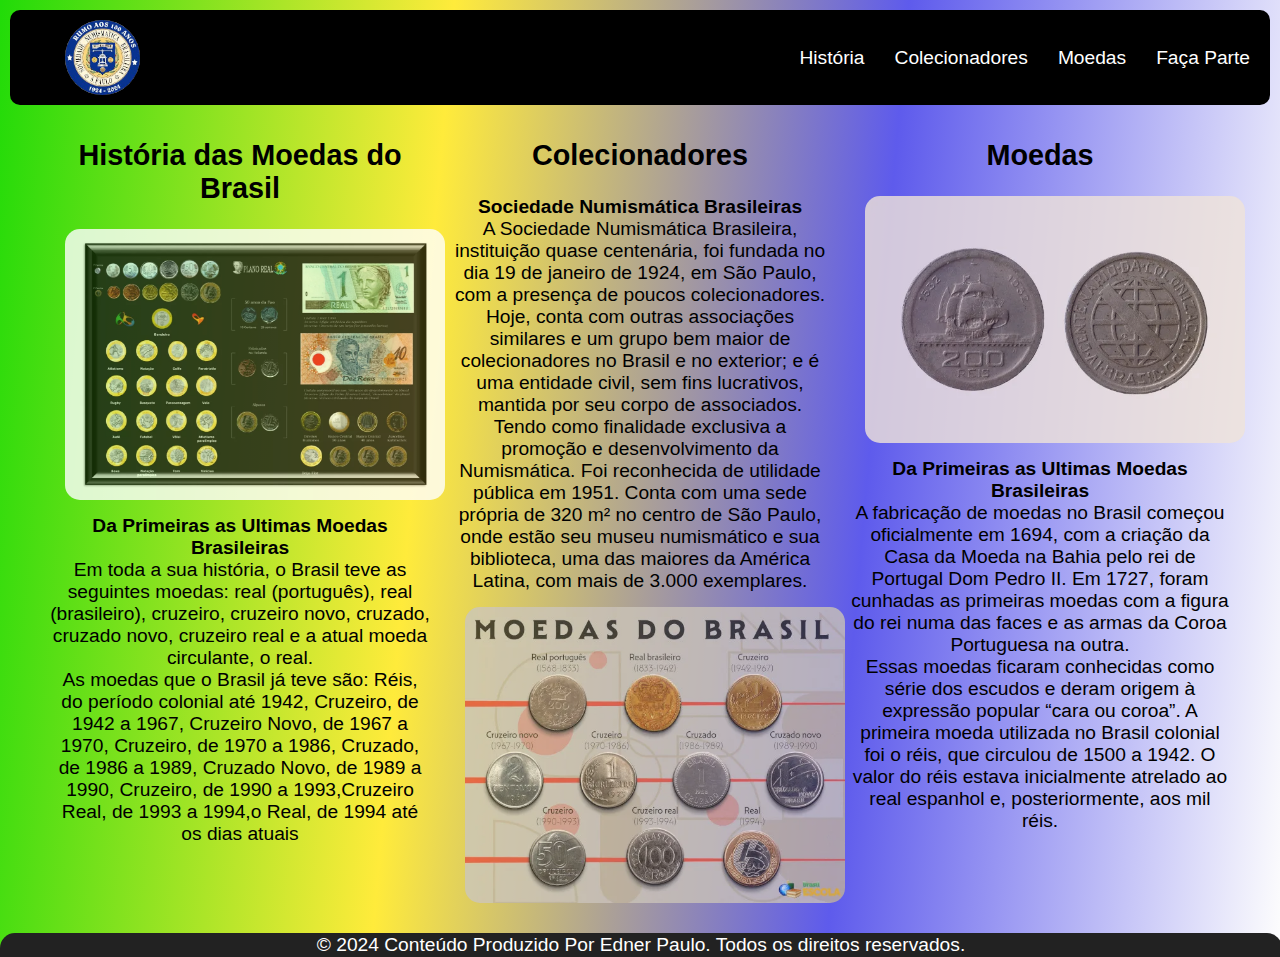
<file: index.html>
<!DOCTYPE html>
<html lang="pt-br">
<head>
    <meta charset="UTF-8">
    <meta name="viewport" content="width=device-width, initial-scale=1.0">
    <title>Home</title>
    <link rel="stylesheet" type="text/css" href="css/style.css">
</head>
<body>
    <header class="header">
        <a href="https://snb.org.br/"><img src="img/Logo.jpg" alt="Logo" class="logo"></a>
        <nav >
            <ul class="menu">
                <li><a href="historia.html">História</a></li>
                <li><a href="colecionadores.html">Colecionadores</a></li>
                <li><a href="moedas.html">Moedas</a></li>
                <li><a href="participe.html">Faça Parte</a></li>
            </ul>
        </nav>
    </header>
    <section class="secao" >
        <div>
            <h2 style="text-align: center;">História das Moedas do Brasil</h2>
            <img src="img/caixadedinheiro.jpg" alt="primeiras Moedas">
            <p> <strong>Da Primeiras as Ultimas Moedas Brasileiras</strong><br/>
                Em toda a sua história, o Brasil teve as seguintes moedas: real (português), real (brasileiro), cruzeiro, cruzeiro novo, cruzado, cruzado novo, cruzeiro real e a atual moeda circulante, o real. <br/>
                As moedas que o Brasil já teve são:  Réis, do período colonial até 1942,         Cruzeiro, de 1942 a 1967, Cruzeiro Novo, de 1967 a 1970, Cruzeiro, de 1970 a 1986,
                Cruzado, de 1986 a 1989, Cruzado Novo, de 1989 a 1990, Cruzeiro, de 1990 a 1993,Cruzeiro Real, de 1993 a 1994,o Real, de 1994 até os dias atuais
            </p> 
        </div>      
        <div>
            <h2 style="text-align: center;">Colecionadores</h2>
            <p> <strong>Sociedade Numismática Brasileiras</strong><br/>
                A Sociedade Numismática Brasileira, instituição quase centenária, foi fundada no dia 19 de janeiro de 1924, em São Paulo, com a presença de poucos colecionadores. Hoje, conta com outras associações similares e um grupo bem maior de colecionadores no Brasil e no exterior; e é uma entidade civil, sem fins lucrativos, mantida por seu corpo de associados. <br/> Tendo como finalidade exclusiva a promoção e desenvolvimento da Numismática. Foi reconhecida de utilidade pública em 1951. Conta com uma sede própria de 320 m² no centro de São Paulo, onde estão seu museu numismático e sua biblioteca, uma das maiores da América Latina, com mais de 3.000 exemplares. 
            </p> 
            <img src="img/moedas.jpg" alt="primeiras Moedas">
        </div>      
        <div>
            <h2 style="text-align: center;">Moedas</h2>
            <img src="img/moedas-real-antiga.jpg" alt="primeiras Moedas">
            <p> <strong>Da Primeiras as Ultimas Moedas Brasileiras</strong><br/>
                A fabricação de moedas no Brasil começou oficialmente em 1694, com a criação da Casa da Moeda na Bahia pelo rei de Portugal Dom Pedro II. Em 1727, foram cunhadas as primeiras moedas com a figura do rei numa das faces e as armas da Coroa Portuguesa na outra. <br/> Essas moedas ficaram conhecidas como série dos escudos e deram origem à expressão popular “cara ou coroa”. A primeira moeda utilizada no Brasil colonial foi o réis, que circulou de 1500 a 1942. O valor do réis estava inicialmente atrelado ao real espanhol e, posteriormente, aos mil réis. 
            </p> 
        </div>      
    </section>
<footer> 
    <p>&copy; 2024 Conteúdo Produzido Por Edner Paulo. Todos os direitos reservados.</p>
</footer>
    
</body>
</html>
</file>
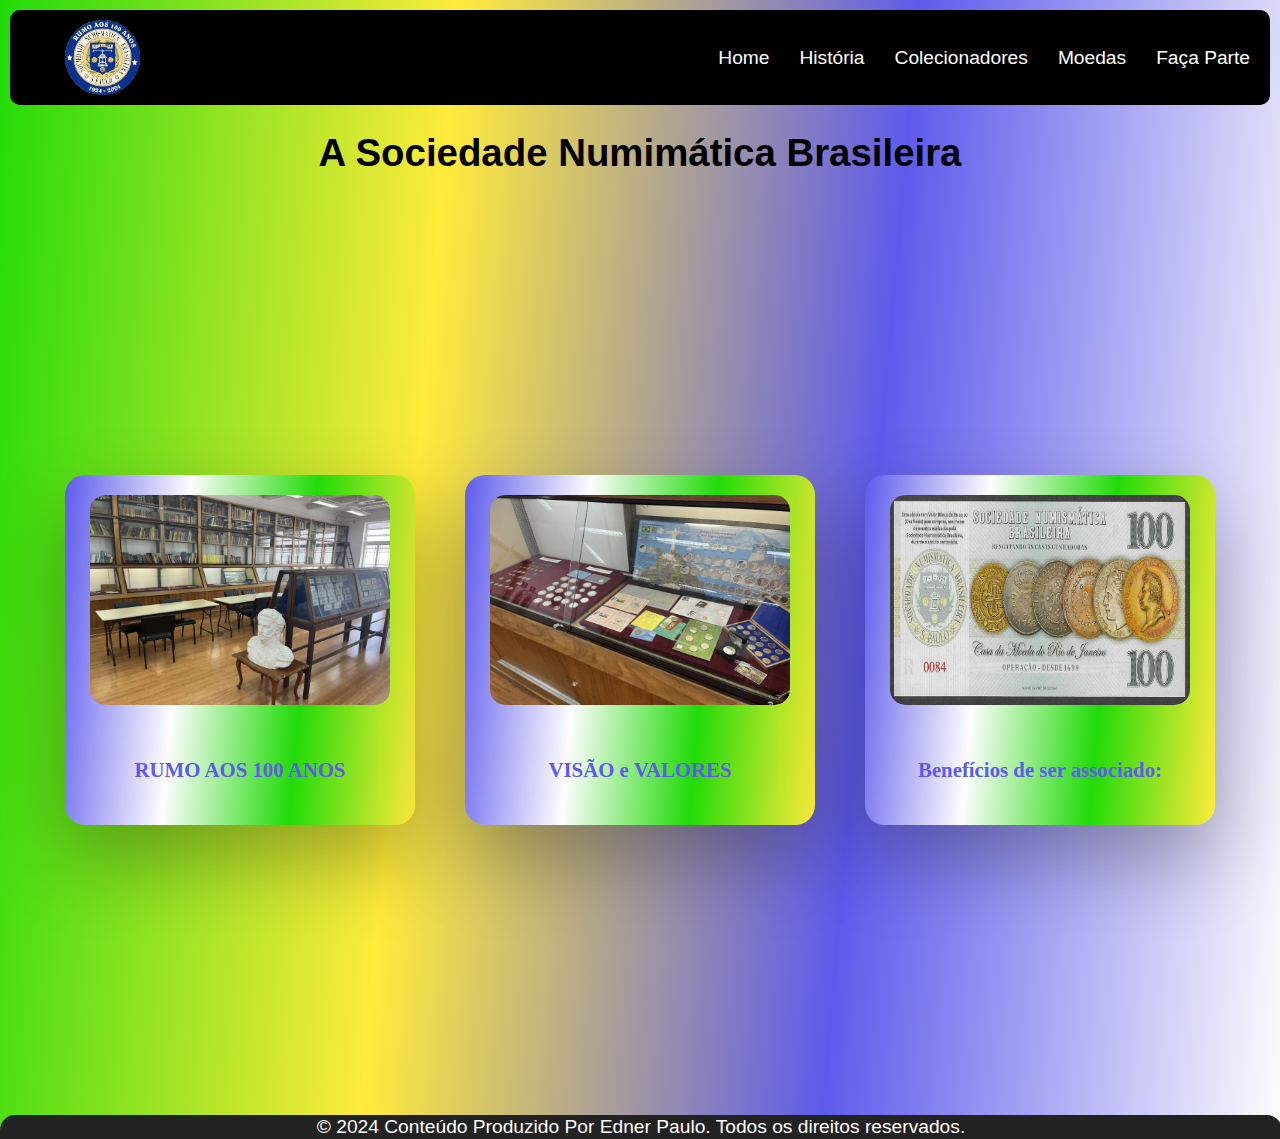
<file: colecionadores.html>
<!DOCTYPE html>
<html lang="pt-br">
<head>
    <meta charset="UTF-8">
    <meta name="viewport" content="width=device-width, initial-scale=1.0">
    <title>Colecionadores</title>
    <link rel="stylesheet" type="text/css" href="css/style.css">
    </head>
<body>
    <header class="header">
        <a href="https://snb.org.br/"><img src="img/Logo.jpg" alt="Logo" class="logo"></a>
        <nav >
            <ul class="menu">
                <li><a href="index.html">Home</a></li>
                <li><a href="historia.html">História</a></li>
                <li><a href="colecionadores.html">Colecionadores</a></li>
                <li><a href="moedas.html">Moedas</a></li>
                <li><a href="participe.html">Faça Parte</a></li>
            </ul>
        </nav>
    </header>
    <h1 style="text-align: center;">A Sociedade Numimática Brasileira</h1>     
    <aside class="body">
        <section class="Historia">   
            <div class="card" style="--cor: #5e5bec; background: linear-gradient(95deg, #5e5bec, #fdfdfd, #21db08, #ffeb3b);">
                            <div class="caixaimg"><img src="img/museu01.jpg" alt="primeiras Moedas">
                            </div>
                        <div class="conteudo">
                            <h3>RUMO AOS 100 ANOS</h3>
                            <p>Fundada em 19 de janeiro de 1924, a SNB vai comemorar seu centenário em 2024 com ampla programação. Com a MISSÃO de atender aos anseios dos associados na promoção da numismática no Brasil, com ética, responsabilidade e dentro dos preceitos estatutários
                            </p>                                    
                         </div>
                      
            </div>
            <div class="card" style="--cor: #5e5bec; background: linear-gradient(95deg, #5e5bec, #fdfdfd, #21db08, #ffeb3b);">
                            <div class="caixaimg"><img src="img/museu02.jpg" alt="primeiras Moedas">
                            </div>
                        <div class="conteudo">
                            <h3>VISÃO e VALORES </h3>
                            <p> Ser o principal referencial da cultura numismática no Brasil e satisfação dos associados, com ética nos atos e relacionamentos, com competência profissional e integração entre associações e respeito a todas as partes interessadas
                            </p>                                    
                         </div>
                      
            </div>
            <div class="card" style="--cor: #5e5bec;background: linear-gradient(95deg, #5e5bec, #fdfdfd, #21db08, #ffeb3b);">
                            <div class="caixaimg"><img src="img/sociedade.jpg" alt="primeiras Moedas">
                            </div>
                        <div class="conteudo">
                            <h3>Benefícios de ser associado:</h3>
                            <p> Duas versões impressas por ano do Boletim da SNB;
                                Versões digitais da Revista Numismática Brasileira;
                                Acesso irrestrito ao nosso site;
                                Carteirinha personalizada;
                                Acesso às exposições permanentes;
                                Acesso a todas as principais obras da numismática brasileira presentes em nossa biblioteca.
                               
                            </p>                                    
                         </div>
                      
            </div>
        </section>
    </aside>
    <footer> 
        <p>&copy; 2024 Conteúdo Produzido Por Edner Paulo. Todos os direitos reservados.</p>
    </footer>    
</body>
</html>
</file>
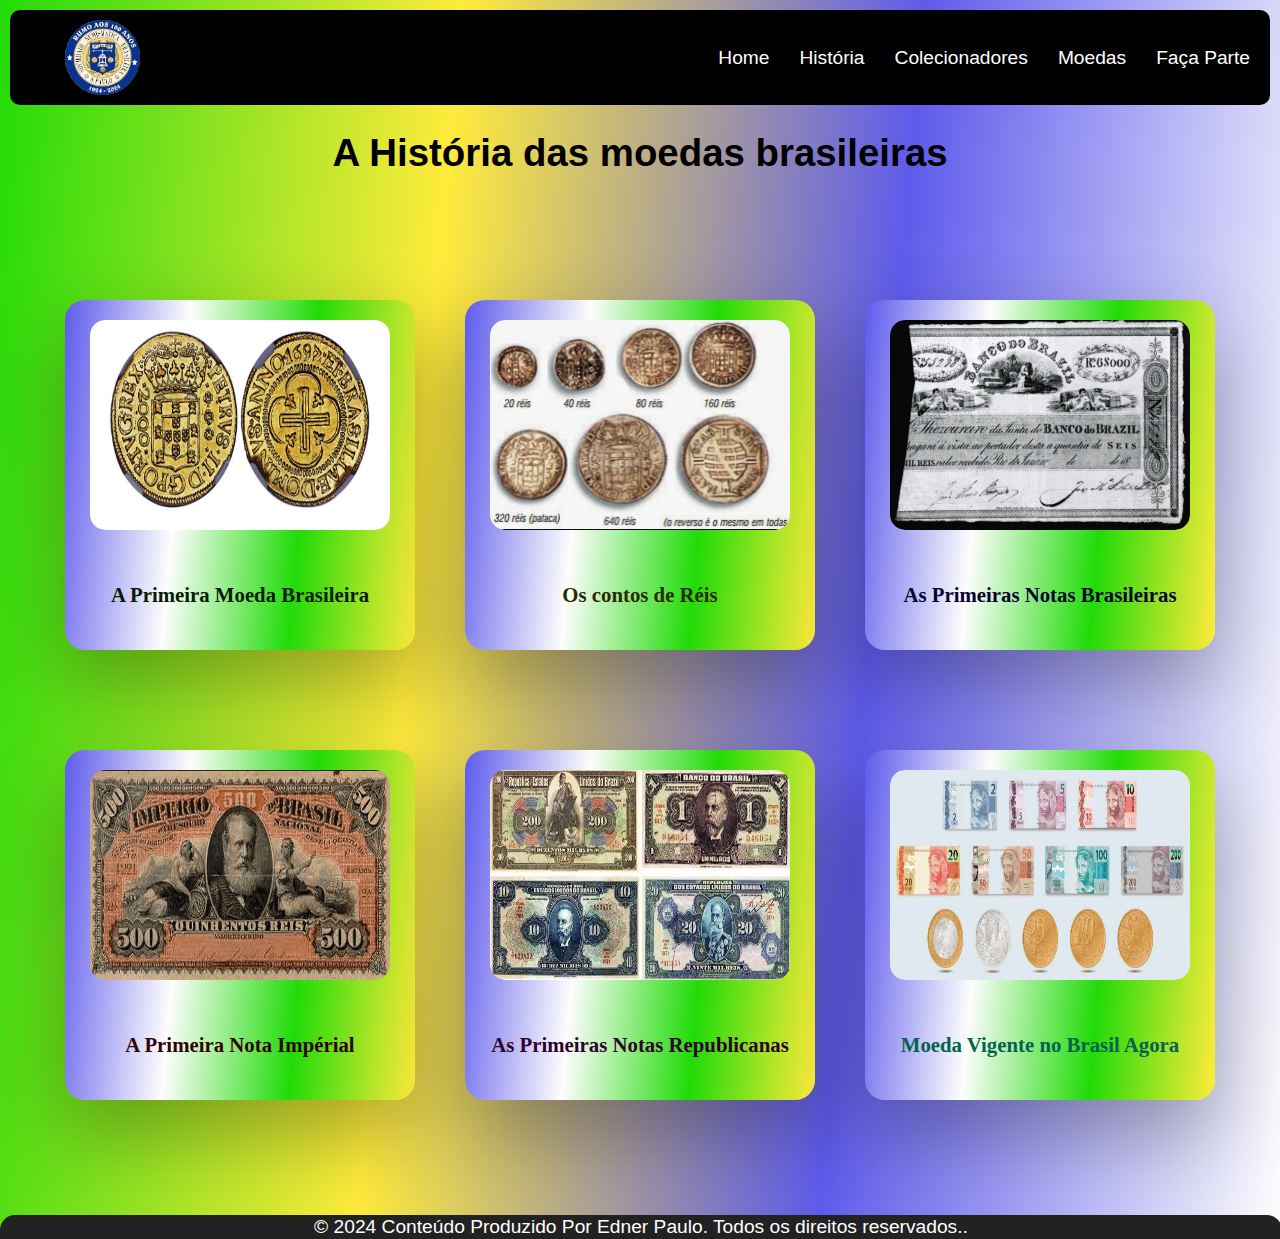
<file: historia.html>
<html lang="pt-br">
<head>
    <meta charset="UTF-8">
    <meta name="viewport" content="width=device-width, initial-scale=1.0">
    <title>Breve História</title>
    <link rel="stylesheet" type="text/css" href="css/style.css">
</head>
<body>
    <header class="header">
        <a href="https://snb.org.br/"><img src="img/Logo.jpg" alt="Logo" class="logo"></a>
        <nav >
            <ul class="menu">
                <li><a href="index.html">Home</a></li>
                <li><a href="historia.html">História</a></li>
                <li><a href="colecionadores.html">Colecionadores</a></li>
                <li><a href="moedas.html">Moedas</a></li>
                <li><a href="participe.html">Faça Parte</a></li>
            </ul>
        </nav>
    </header>
    <h1 style="text-align: center;">A História das moedas brasileiras</h1>     
    <aside class="body">
        <section class="Historia" >
            <div class="card" style="--cor: #051d02; background: linear-gradient(95deg, #5e5bec, #fdfdfd, #21db08, #ffeb3b);">
                    <div class="caixaImg"><img src="img/2000réis.jpg" alt="primeiras Moedas">
                    </div>
                        <div class="conteudo">
                            <h3>A Primeira Moeda Brasileira</h3>
                                <p>  
                                    Somente com a lei de 8 de março de 1694, o rei D. Pedro II     autorizaria a implantação da Casa da Moeda da Bahia, que iniciaria a sua produção. 
                                    Em 1695, foram cunhadas as primeiras moedas oficiais do Brasil, de 1.000, 2.000 e 4.000 réis, em ouro, e de 20, 40, 80, 160, 320 e 640 réis, em prata, que ficaram conhecidas como a “série das patacas”..
                                 </p>                                    
                        </div>
                </div>      
            </div>      
            <div class="card" style="--cor: #2b2a03;background: linear-gradient(95deg, #5e5bec, #fdfdfd, #21db08, #ffeb3b);">
                    <div class="caixaImg"><img src="img/réis.jpg" alt="primeiras Moedas reis">
                    </div>
                        <div class="conteudo">
                            <h3>Os contos de Réis</h3>
                            <p> 
                                A série abaixo ficaram conhecidas como “Série das Patacas” e foram as moedas que ficaram maior tempo em circulação no Brasil, que durou quase de 250 anos . As unidades das moedas foram: <br/>
                                1 Real (Réis) – R$ 0,123
                                1 Mirréis (Mil Réis) – R$ 123,00
                                1 Conto de Réis (Mil mirréis) – R$ 123.000,00
                                900 Contos de Réis – R$ 110.700.000,00.
                            </p>                                    
                        </div>
                </div>      
            </div>      
            <div class="card" style="--cor: #040330;background: linear-gradient(95deg, #5e5bec, #fdfdfd, #21db08, #ffeb3b);">
                            <div class="caixaimg"><img src="img/6000reis.jpg" alt="primeiras Moedas">
                            </div>
                        <div class="conteudo">
                            <h3>As Primeiras Notas Brasileiras</h3>
                            <p> 
                                No Brasil, os primeiros recibos foram emitidos pelo Banco do Brasil em 1810 e tinham seu valor preenchido à mão, como é feito com os cheques. Aos poucos, como já acontecia com as moedas, os governos passaram a controlar a emissão de cédulas de dinheiro para evitar as falsificações e garantir o poder de pagamento.
                            </p>                                    
                         </div>
                      
            </div>      
                <div class="card" style="--cor: #300404;background: linear-gradient(95deg, #5e5bec, #fdfdfd, #21db08, #ffeb3b);">
                        <div class="caixaimg"><img src="img/nota.jpg" alt="primeira nota">
                        </div>
                        <div class="conteudo">
                            <h3>A Primeira Nota Impérial</h3>
                            <p> 
                                Do Real Império até o Real, atual moeda, foram representados nas notas grandes nomes da política e literatura. 
                                Conhecido como réis, as primeiras cédulas imperiais eram semelhantes ao sistema monetário de Portugal.
                                A moeda esteve em circulação entre os anos 1833 e 1888, fazendo parte de todo o período do Brasil Império.


                            </p>                   
                        </div>             
                </div>      
            <div class="card" style="--cor: #30032c;background: linear-gradient(95deg, #5e5bec, #fdfdfd, #21db08, #ffeb3b);">
                    <div class="caixaimg"><img src="img/nota2.jpg" alt="primeiras Moedas">
                    </div>
                        <div class="conteudo">
                            <h3>As Primeiras Notas Republicanas</h3>
                            <p> 
                                A Proclamação da República em 1888, trouxe consigo um novo modelo monetário: o Real República.
                                Os réis antigos tornaram-se mil réis, ou melhor, mil mil réis antigos equivaliam um conto réis.A moeda ficou em circulação durante 53 anos, de 1889 a 1942.

                            </p>                                    
                        </div>
                </div>      
            </div>      
            <div class="card" style="--cor: #03634e;background: linear-gradient(95deg, #5e5bec, #fdfdfd, #21db08, #ffeb3b);">
                    <div class="caixaimg"><img src="img/real.jpg" alt="primeiras Moedas">
                    </div>
                        <div class="conteudo">
                            <h3>Moeda Vigente no Brasil Agora</h3>
                            <p> 
                                O Plano Real foi uma medida, assim como várias anteriores, de estabilização da economia. Implantada em 1994, no governo de Itamar Franco, a nova moeda promoveu o ajuste fiscal, isto é, equilíbrio das contas públicas através do arrocho orçamentário.
                            </p>                                    
                        </div>
                </div>      
            </div>      
        </section>
    </aside>
    <footer> 
        <p>&copy; 2024 Conteúdo Produzido Por Edner Paulo. Todos os direitos reservados..</p>
    </footer>
</body>
</html>
</file>
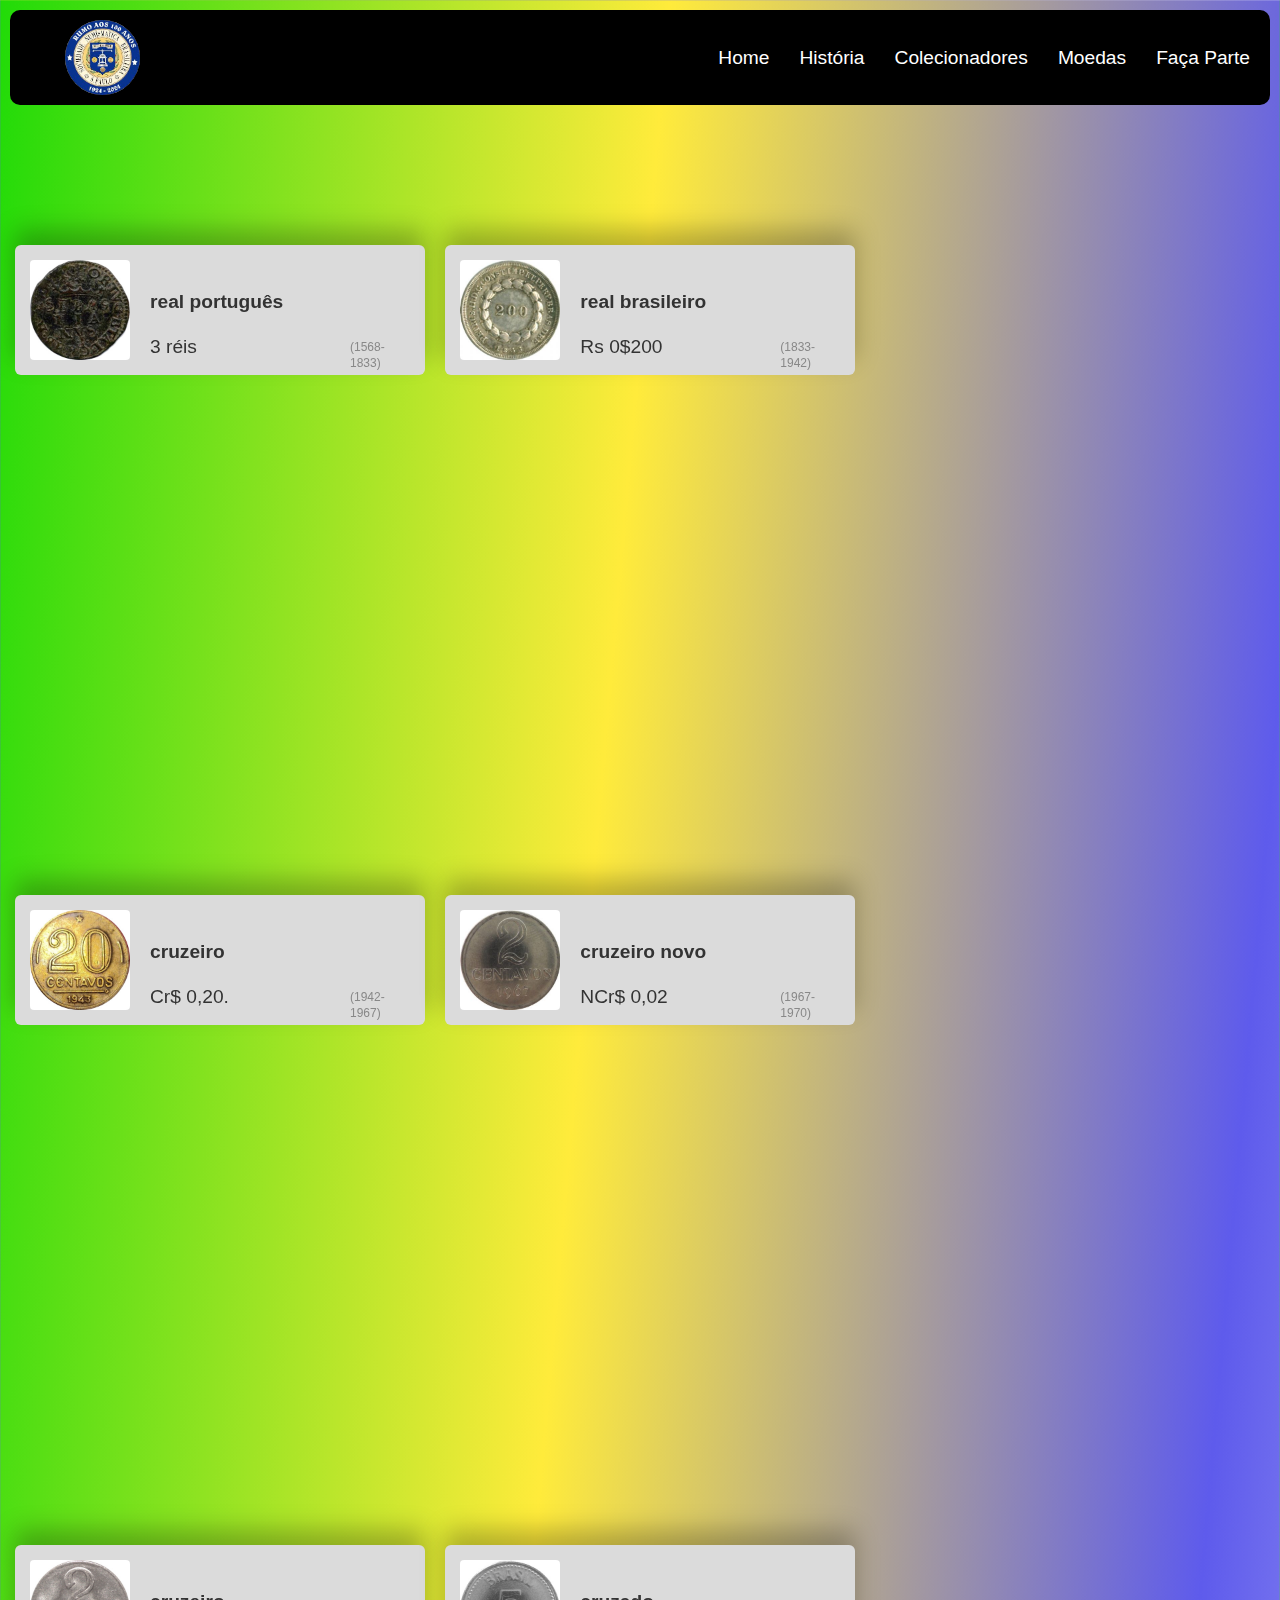
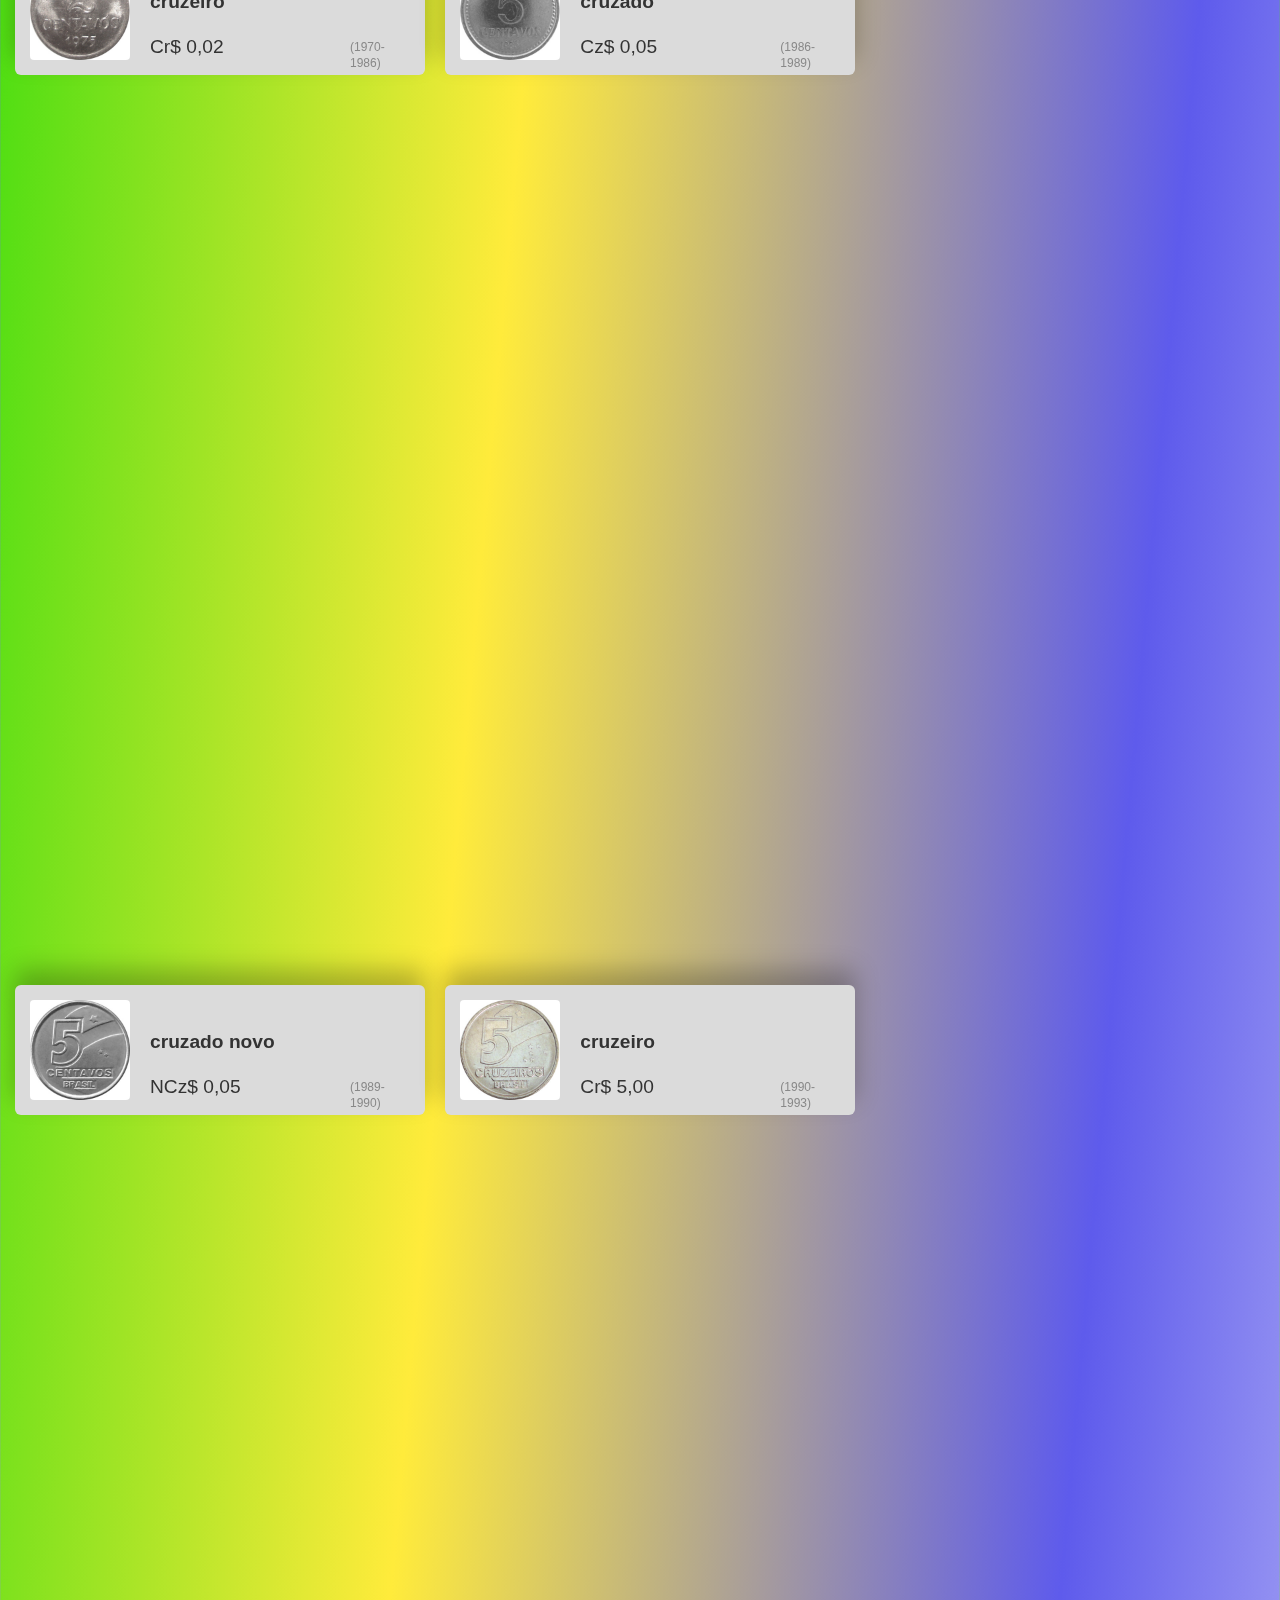
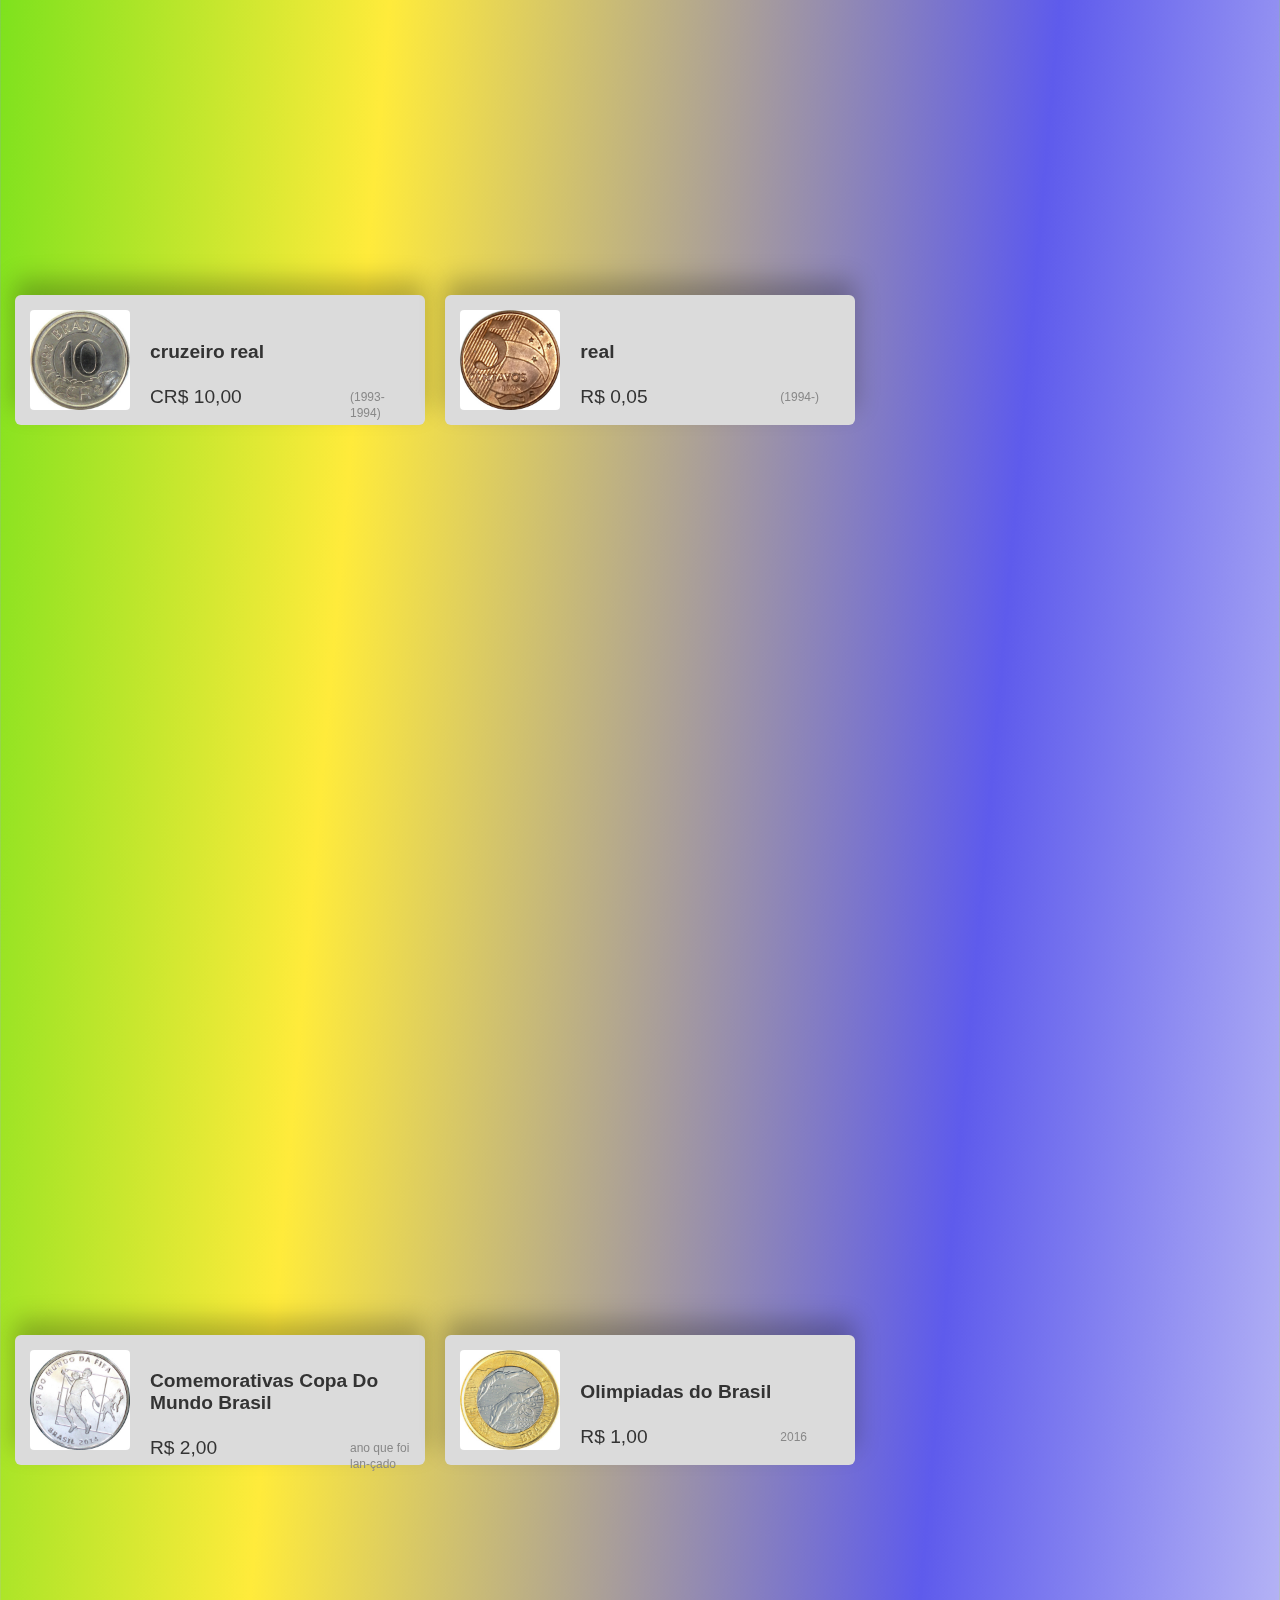
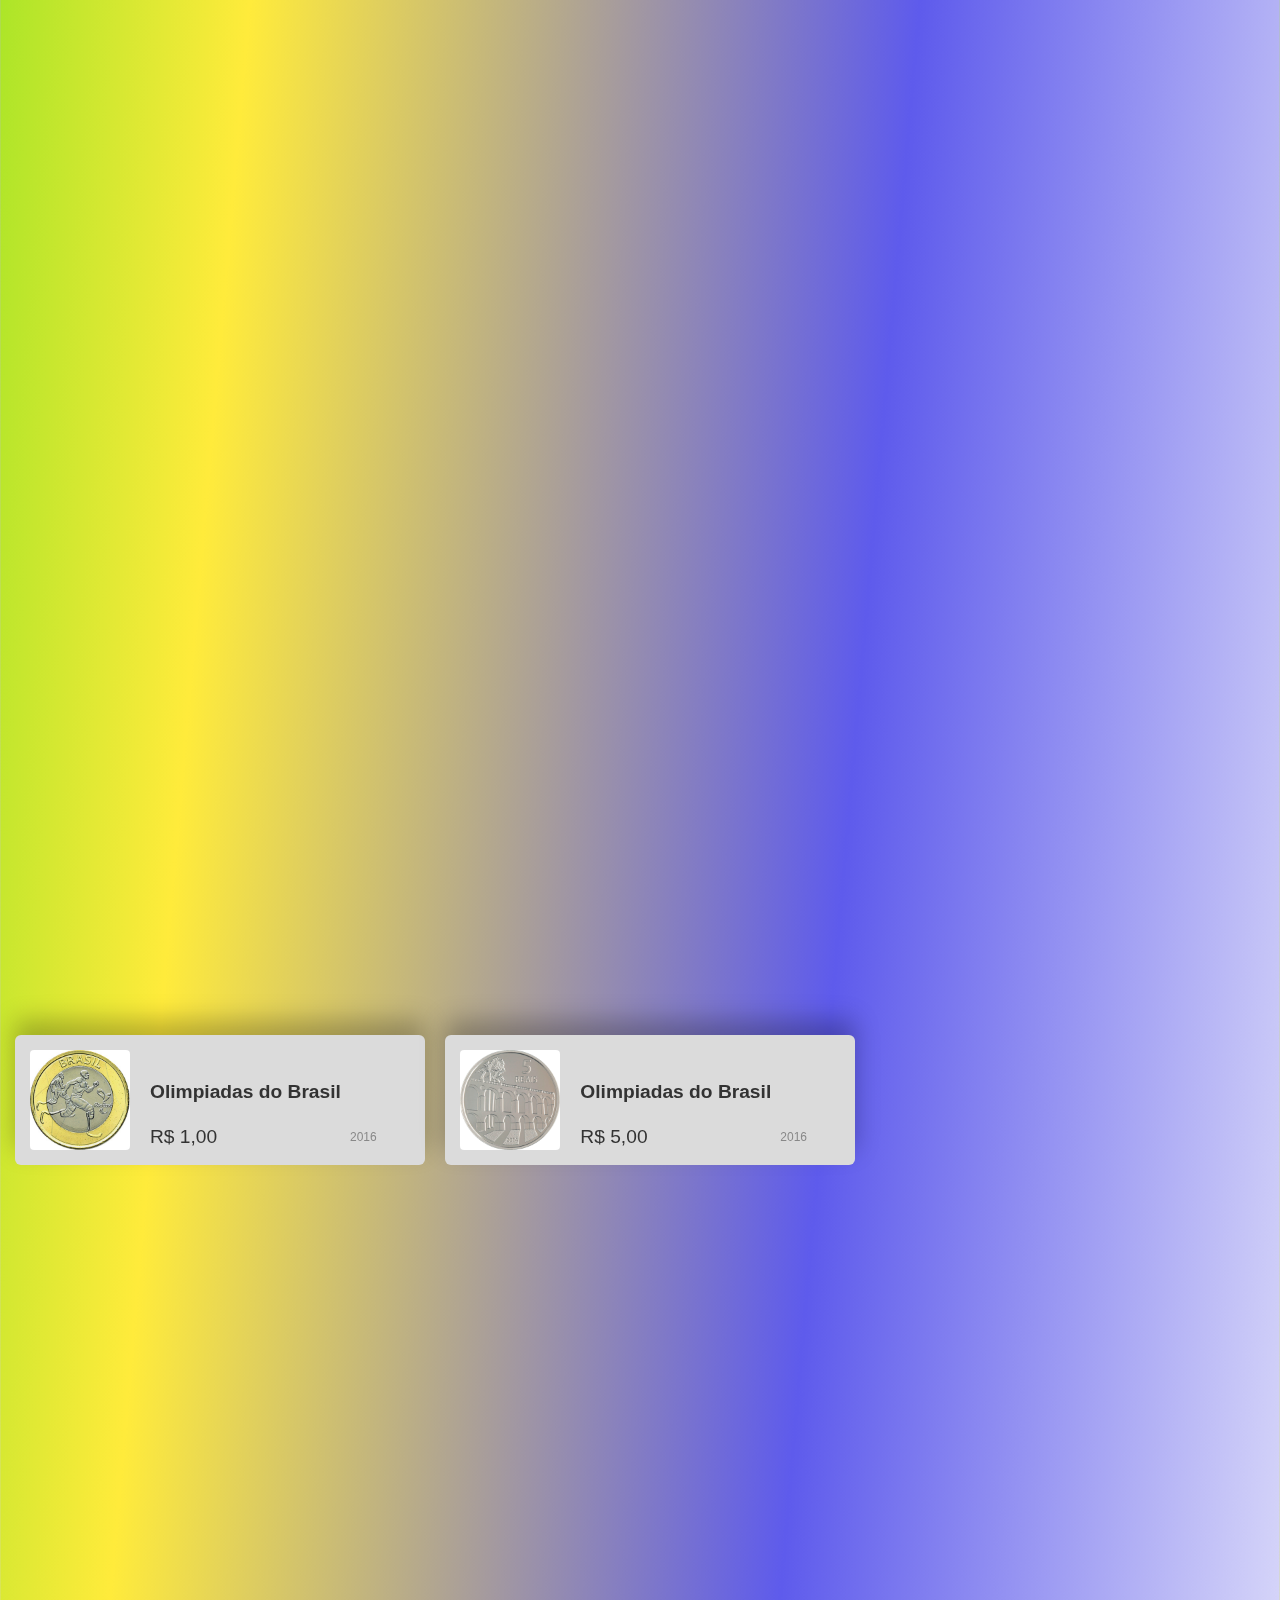
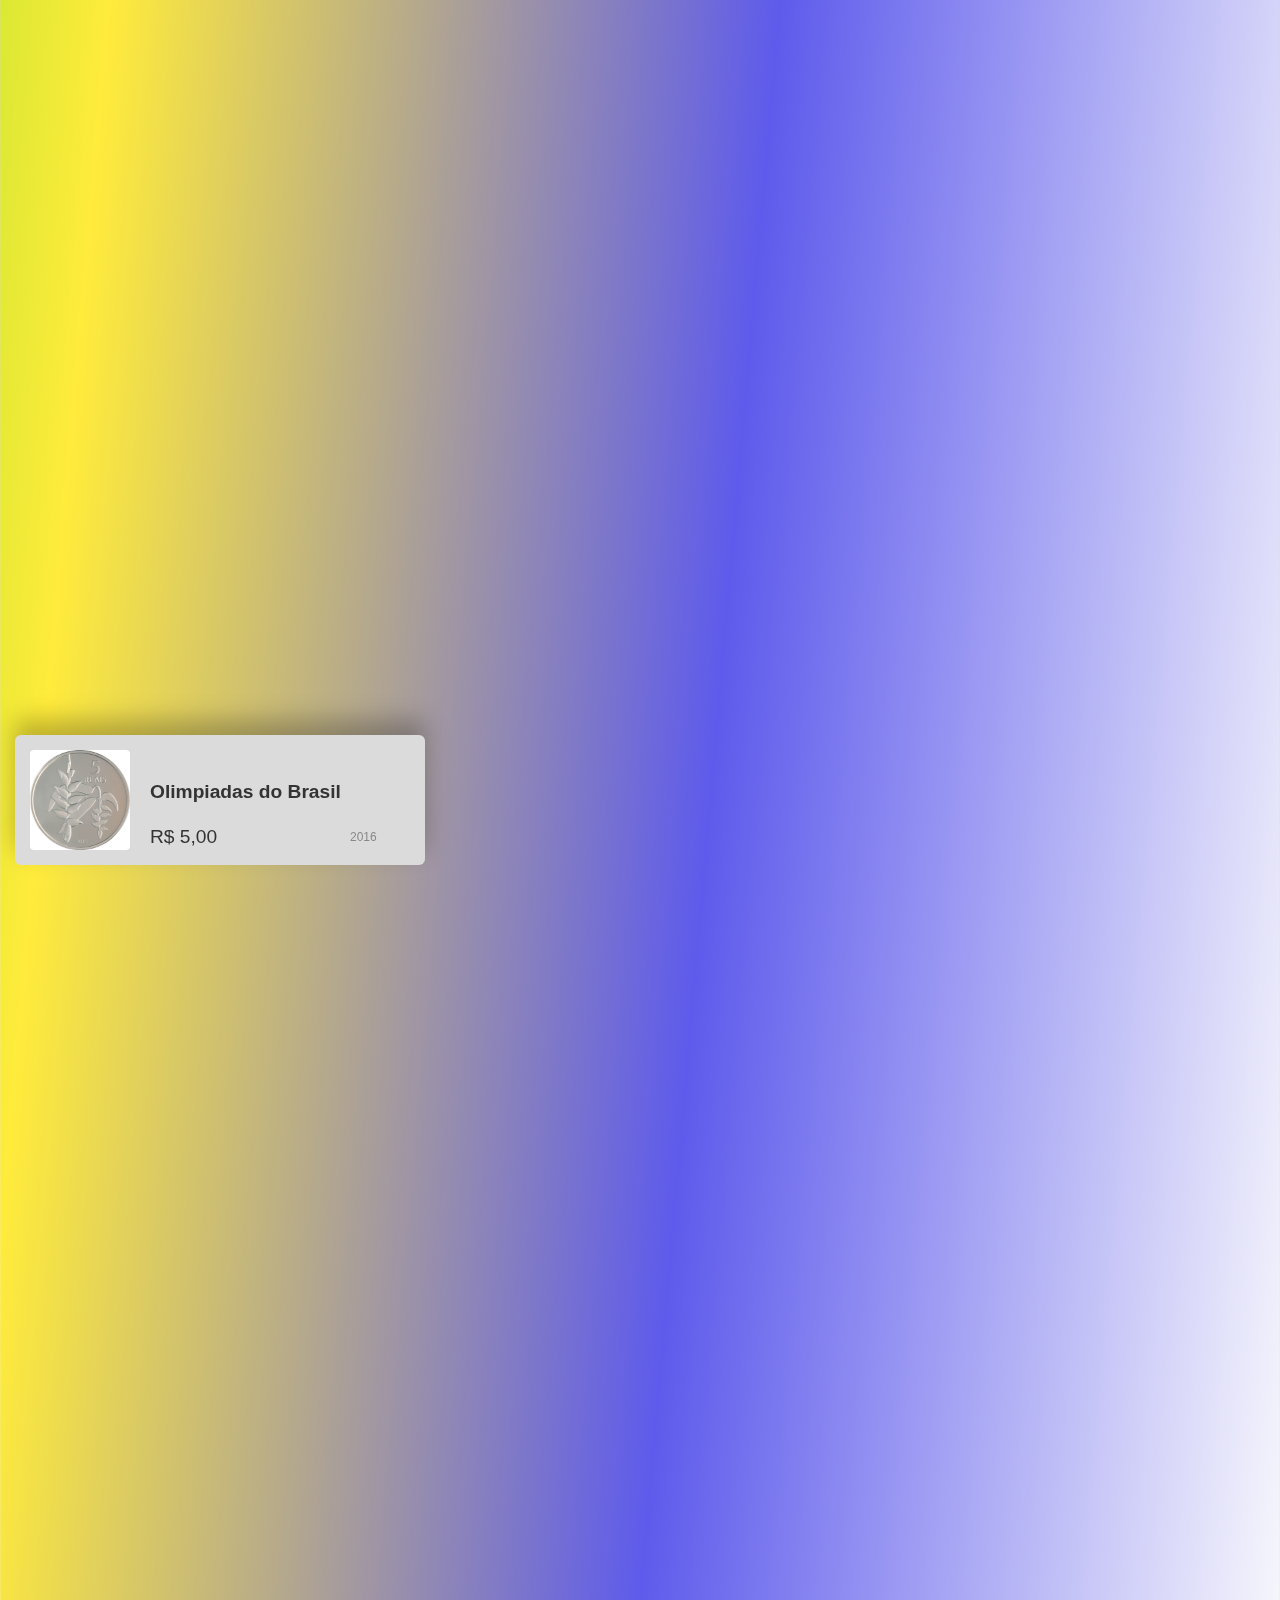
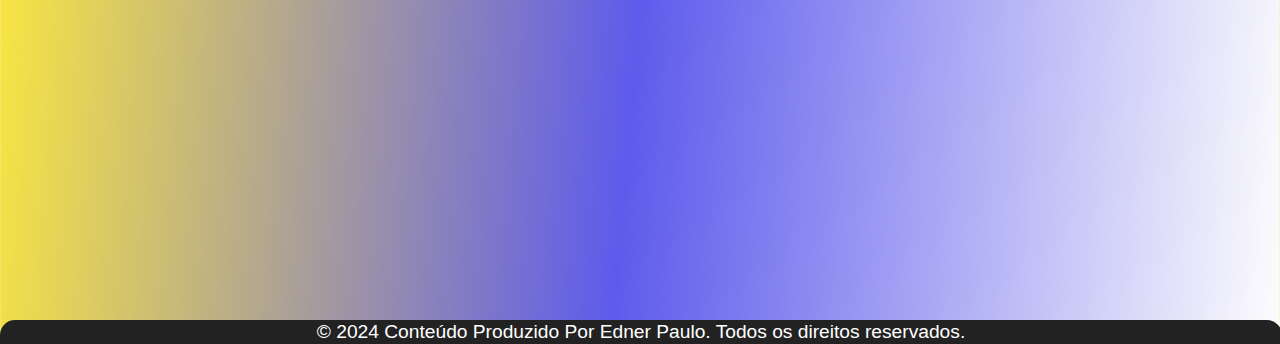
<file: moedas.html>
<!DOCTYPE html>
<html lang="pt-br">
<head>
    <meta charset="UTF-8">
    <meta name="viewport" content="width=device-width, initial-scale=1.0">
    <title>Moedas</title>
    <link rel="stylesheet" type="text/css" href="css/st.css">
    </head>
<body>
    <header class="header">
        <a href="https://snb.org.br/"><img src="img/Logo.jpg" alt="Logo" class="logo"></a>
        <nav >
            <ul class="menu">
                <li><a href="index.html">Home</a></li>
                <li><a href="historia.html">História</a></li>
                <li><a href="colecionadores.html">Colecionadores</a></li>
                <li><a href="moedas.html">Moedas</a></li>
                <li><a href="participe.html">Faça Parte</a></li>
            </ul>
        </nav>
   </header>
   <section class="conteiner">
    <ul class="lista">
        <li style="--i:1">
                <img src="img/real português1.jpg" alt="...">
            <div class="conteudo2">
                <h4>real português </h4>
                <p>1 real<br/><span>(1568-1833)</span></p>
            </div>
        </li>
        <li style="--i:2"><img src="img/real português3.jpg" alt="...">
            <div class="conteudo2">
                <h4>real português </h4>
                <p> 3 réis<br/><span>(1568-1833)</span></p>
            </div>
        </li>
        <li style="--i:3"><img src="img/real português4.jpg" alt="...">
            <div class="conteudo2">
                <h4>real português </h4>
                <p>5 réis<br/><span>(1568-1833)</span></p>
            </div>
        </li>
        <li style="--i:4"><img src="img/real português5.jpg" alt="...">
            <div class="conteudo2">
                <h4>real português </h4>
                <p>X réis<br/><span>(1568-1833)</span></p>
            </div>
        </li>
    </ul>
</section>
   <section class="conteiner">
    <ul class="lista">
        <li style="--i:1">
                <img src="img/brasileiro1.jpg" alt="...">
            <div class="conteudo2">
                <h4>real brasileiro</h4>
                <p>Rs 0$100  <br/><span>(1833-1942)</span></p>
            </div>
        </li>
        <li style="--i:2"><img src="img/brasileiro2.jpg" alt="...">
            <div class="conteudo2">
                <h4>real brasileiro</h4>
                <p>Rs 0$200  <br/><span>(1833-1942)</span></p>
            </div>
        </li>
        <li style="--i:3"><img src="img/brasileiro3.jpg" alt="...">
            <div class="conteudo2">
                <h4>real brasileiro</h4>
                <p>Rs 0$400  <br/><span>(1833-1942)</span></p>
            </div>
        </li>
        <li style="--i:4"><img src="img/brasileiro4.jpg" alt="...">
            <div class="conteudo2">
                <h4>real brasileiro</h4>
                <p>Rs 0$800  <br/><span>(1833-1942)</span></p>
            </div>
        </li>
        <li style="--i:5"><img src="img/brasileiro5.jpg" alt="...">
            <div class="conteudo2">
                <h4>real brasileiro</h4>
                <p>Rs 1$200 <br/><span>(1833-1942)</span></p>
            </div>
        </li>
    </ul>
</section>
<section class="conteiner" >
    <ul class="lista">
        <li style="--i:1">
                <img src="img/brasileiro01.jpg" alt="...">
            <div class="conteudo2">
                <h4>cruzeiro</h4>
                <p>Cr$ 0,10.  <br/><span> (1942-1967)</span></p>
            </div>
        </li>
        <li style="--i:2"><img src="img/brasileiro02.jpg" alt="...">
            <div class="conteudo2">
                <h4>cruzeiro</h4>
                <p>Cr$ 0,20.   <br/><span> (1942-1967)</span></p>
            </div>
        </li>
        <li style="--i:3"><img src="img/brasileiro03.jpg" alt="...">
            <div class="conteudo2">
                <h4>cruzeiro</h4>
                <p>Cr$ 0,50.   <br/><span> (1942-1967)</span></p>
            </div>
        </li>
        <li style="--i:4"><img src="img/brasileiro04.jpg" alt="...">
            <div class="conteudo2">
                <h4>cruzeiro</h4>
                <p>Cr$ 1,00 <br/><span> (1942-1967)</span></p>
            </div>
        <li style="--i:5"><img src="img/brasileiro05.jpg" alt="...">
            <div class="conteudo2">
                <h4>cruzeiro</h4>
                <p>Cr$ 2,00 <br/><span> (1942-1967)</span></p>
            </div>
        </li>
    </ul>
</section>
   <section class="conteiner">
    <ul class="lista">
        <li style="--i:1">
                <img src="img/cruzn1.jpg" alt="...">
            <div class="conteudo2">
                <h4>cruzeiro novo</h4>
                <p>NCr$ 0,01  <br/><span>(1967-1970)</span></p>
            </div>
        </li>
        <li style="--i:2"><img src="img/cruzn2.jpg" alt="...">
            <div class="conteudo2">
                <h4>cruzeiro novo</h4>
                <p>NCr$ 0,02  <br/><span>(1967-1970)</span></p>
            </div>
        </li>
        <li style="--i:3"><img src="img/cruzn3.jpg" alt="...">
            <div class="conteudo2">
                <h4>cruzeiro novo</h4>
                <p>NCr$ 0,05  <br/><span>(1967-1970)</span></p>
            </div>
        </li>
        <li style="--i:4"><img src="img/cruzn4.jpg" alt="...">
            <div class="conteudo2">
                <h4>cruzeiro novo</h4>
                <p>NCr$ 0,10  <br/><span>(1967-1970)</span></p>
            </div>
        </li>
        <li style="--i:5"><img src="img/cruzn5.jpg" alt="...">
            <div class="conteudo2">
                <h4>cruzeiro novo</h4>
                <p>NCr$ 0,50  <br/><span>(1967-1970)</span></p>
            </div>
        </li>
    </ul>
</section>
   <section class="conteiner">
    <ul class="lista">
        <li style="--i:1">
                <img src="img/crs1.jpg" alt="...">
            <div class="conteudo2">
                <h4>cruzeiro</h4>
                <p>Cr$ 0,01 <br/><span>(1970-1986)</span></p>
            </div>
        </li>
        <li style="--i:2"><img src="img/crs2.jpg" alt="...">
            <div class="conteudo2">
                <h4>cruzeiro</h4>
                <p>Cr$ 0,02  <br/><span>(1970-1986)</span></p>
            </div>
        </li>
        <li style="--i:3"><img src="img/crs3.jpg" alt="...">
            <div class="conteudo2">
                <h4>cruzeiro</h4>
                <p>Cr$ 0,05  <br/><span>(1970-1986)</span></p>
            </div>
        </li>
        <li style="--i:4"><img src="img/crs4.jpg" alt="...">
            <div class="conteudo2">
                <h4>cruzeiro</h4>
                <p>Cr$ 0,10  <br/><span>(1970-1986)</span></p>
            </div>
        <li style="--i:5"><img src="img/crs.jpg" alt="...">
            <div class="conteudo2">
                <h4>cruzeiro</h4>
                <p>Cr$ 0,20  <br/><span>(1970-1986)</span></p>
            </div>
        <li style="--i:6"><img src="img/crs5.jpg" alt="...">
            <div class="conteudo2">
                <h4>cruzeiro</h4>
                <p>Cr$ 0,50  <br/><span>(1970-1986)</span></p>
            </div>
        <li style="--i:7"><img src="img/crs6.jpg" alt="...">
            <div class="conteudo2">
                <h4>cruzeiro</h4>
                <p>Cr$ 1,00  <br/><span>(1970-1986)</span></p>
            </div>
        </li>
    </ul>
</section>
<section class="conteiner" >
    <ul class="lista">
        <li style="--i:1">
                <img src="img/crs0.jpg" alt="...">
            <div class="conteudo2">
                <h4>cruzado</h4>
                <p>Cz$ 0,01 <br/><span>(1986-1989)</span></p>
            </div>
        </li>
        <li style="--i:2"><img src="img/crs01.jpg" alt="...">
            <div class="conteudo2">
                <h4>cruzado</h4>
                <p>Cz$ 0,05  <br/><span>(1986-1989)</span></p>
            </div>
        </li>
        <li style="--i:3"><img src="img/crs02.jpg" alt="...">
            <div class="conteudo2">
                <h4>cruzado</h4>
                <p>Cz$ 0,10  <br/><span>(1986-1989)</span></p>
            </div>
        </li>
        <li style="--i:4"><img src="img/crs03.jpg" alt="...">
            <div class="conteudo2">
                <h4>cruzado</h4>
                <p> Cz$ 0,20  <br/><span>(1986-1989)</span></p>
            </div>
        </li>
        <li style="--i:5"><img src="img/crs05.jpg" alt="...">
            <div class="conteudo2">
                <h4>cruzado</h4>
                <p>Cz$ 0,50  <br/><span>(1986-1989)</span></p>
            </div>
        </li>
        <li style="--i:6"><img src="img/crs06.jpg" alt="...">
            <div class="conteudo2">
                <h4>cruzado</h4>
                <p>Cz$ 1,00  <br/><span>(1986-1989)</span></p>
            </div>
        </li>
        <li style="--i:7"><img src="img/crs07.jpg" alt="...">
            <div class="conteudo2">
                <h4>cruzado</h4>
                <p>Cz$ 5,00   <br/><span>(1986-1989)</span></p>
            </div>
        </li>
        <li style="--i:8"><img src="img/crs08.jpg" alt="...">
            <div class="conteudo2">
                <h4>cruzado</h4>
                <p>Cz$ 10,00   <br/><span>(1986-1989)</span></p>
            </div>
        </li>
    </ul>
</section>
<section class="conteiner" >
    <ul class="lista">
        <li style="--i:1">
                <img src="img/crn.jpg" alt="...">
            <div class="conteudo2">
                <h4>cruzado novo</h4>
                <p>NCz$ 0,01  <br/><span>(1989-1990)</span></p>
            </div>
        </li>
        <li style="--i:2"><img src="img/crn1.jpg" alt="...">
            <div class="conteudo2">
                <h4>cruzado novo</h4>
                <p>NCz$ 0,05  <br/><span>(1989-1990)</span></p>
            </div>
        </li>
        <li style="--i:3"><img src="img/crn2.jpg" alt="...">
            <div class="conteudo2">
                <h4>cruzado novo</h4>
                <p>NCz$ 0,10  <br/><span>(1989-1990)</span></p>
            </div>
        </li>
        <li style="--i:4"><img src="img/crn3.jpg" alt="...">
            <div class="conteudo2">
                <h4>cruzado novo</h4>
                <p>NCz$ 0,50  <br/><span>(1989-1990)</span></p>
            </div>
        </li>
        <li style="--i:4"><img src="img/crn4.jpg" alt="...">
            <div class="conteudo2">
                <h4>cruzado novo</h4>
                <p>NCz$ 1,00  <br/><span>(1989-1990)</span></p>
            </div>
        </li>
    </ul>
</section>
   <section class="conteiner">
    <ul class="lista">
        <li style="--i:1">
                <img src="img/cr.jpg" alt="...">
            <div class="conteudo2">
                <h4>cruzeiro</h4>
                <p>Cr$ 1,00  <br/><span>(1990-1993)</span></p>
            </div>
        </li>
        <li style="--i:2"><img src="img/cr1.jpg" alt="...">
            <div class="conteudo2">
                <h4>cruzeiro</h4>
                <p>Cr$ 5,00 <br/><span>(1990-1993)</span></p>
            </div>
        </li>
        <li style="--i:3"><img src="img/cr2.jpg" alt="...">
            <div class="conteudo2">
                <h4>cruzeiro</h4>
                <p>Cr$ 10,00  <br/><span>(1990-1993)</span></p>
            </div>
        </li>
        <li style="--i:4"><img src="img/cr3.jpg" alt="...">
            <div class="conteudo2">
                <h4>cruzeiro</h4>
                <p>Cr$ 50,00  <br/><span>(1990-1993)</span></p>
            </div>
        </li>
        <li style="--i:4"><img src="img/cr4.jpg" alt="...">
            <div class="conteudo2">
                <h4>cruzeiro</h4>
                <p>Cr$ 100,00  <br/><span>(1990-1993)</span></p>
            </div>
        </li>
        <li style="--i:4"><img src="img/cr5.jpg" alt="...">
            <div class="conteudo2">
                <h4>cruzeiro</h4>
                <p>Cr$ 500,00  <br/><span>(1990-1993)</span></p>
            </div>
        </li>
        <li style="--i:4"><img src="img/cr6.jpg" alt="...">
            <div class="conteudo2">
                <h4>cruzeiro</h4>
                <p>Cr$ 1.000,00 <br/><span>(1990-1993)</span></p>
            </div>
        </li>
    </ul>
</section>
   <section class="conteiner">
    <ul class="lista">
        <li style="--i:1">
                <img src="img/crr.jpg" alt="...">
            <div class="conteudo2">
                <h4>cruzeiro real</h4>
                <p>CR$ 5,00 <br/><span>(1993-1994)</span></p>
            </div>
        </li>
        <li style="--i:2"><img src="img/crr1.jpg" alt="...">
            <div class="conteudo2">
                <h4>cruzeiro real</h4>
                <p>CR$ 10,00  <br/><span>(1993-1994)</span></p>
            </div>
        </li>
        <li style="--i:3"><img src="img/crr2.jpg" alt="...">
            <div class="conteudo2">
                <h4>cruzeiro real</h4>
                <p>CR$ 50,00 <br/><span>(1993-1994)</span></p>
            </div>
        </li>
        <li style="--i:4"><img src="img/crr3.jpg" alt="...">
            <div class="conteudo2">
                <h4>cruzeiro real</h4>
                <p>CR$ 100,00  <br/><span>(1993-1994)</span></p>
            </div>
        </li>
    </ul>
</section>
<section class="conteiner" >
    <ul class="lista">
        <li style="--i:1">
                <img src="img/r.jpg" alt="...">
            <div class="conteudo2">
                <h4>real</h4>
                <p>R$ 0,01  <br/><span>(1994-)</span></p>
            </div>
        </li>
        <li style="--i:2"><img src="img/r1.jpg" alt="...">
            <div class="conteudo2">
                <h4>real</h4>
                <p>R$ 0,05  <br/><span>(1994-)</span></p>
            </div>
        </li>
        <li style="--i:3"><img src="img/r2.jpg" alt="...">
            <div class="conteudo2">
                <h4>real</h4>
                <p>R$ 0,10.  <br/><span>(1994-)</span></p>
            </div>
        </li>
        <li style="--i:4"><img src="img/r3.jpg" alt="...">
            <div class="conteudo2">
                <h4>real</h4>
                <p>R$ 0,25  <br/><span>(1994-)</span></p>
            </div>
        </li>
        <li style="--i:4"><img src="img/r3.1.jpg" alt="...">
            <div class="conteudo2">
                <h4>real</h4>
                <p>R$ 0,25  <br/><span>(1994-)</span></p>
            </div>
        </li>
        <li style="--i:4"><img src="img/r4.jpg" alt="...">
            <div class="conteudo2">
                <h4>real</h4>
                <p>R$ 0,50  <br/><span>(1994-)</span></p>
            </div>
        </li>
        <li style="--i:4"><img src="img/r5.jpg" alt="...">
            <div class="conteudo2">
                <h4>real</h4>
                <p>R$ 1,00  <br/><span>(1994-)</span></p>
            </div>
        </li>
        <li style="--i:5"><img src="img/r6.1.jpg" alt="...">
            <div class="conteudo2">
                <h4>real</h4>
                <p>R$ 1,00  <br/><span>(1994-)</span></p>
            </div>
        </li>
    </ul>
</section>
   <section class="conteiner">
    <ul class="lista">
        <li style="--i:1">
                <img src="img/cp.jpg" alt="...">
            <div class="conteudo2">
                <h4>Comemorativas Copa Do Mundo Brasil </h4>
                <p>R$ 2,00  <br/><span>ano que foi lan-çado</span></p>
            </div>
        </li>
        <li style="--i:2"><img src="img/cp1.jpg" alt="...">
            <div class="conteudo2">
                <h4>Comemorativas Copa Do Mundo Brasil </h4>
                <p>R$ 2,00  <br/><span>ano que foi lan-çado</span></p>
            </div>
        </li>
        <li style="--i:3"><img src="img/cp2.jpg" alt="...">
            <div class="conteudo2">
                <h4>Comemorativas Copa Do Mundo Brasil </h4>
                <p>R$ 2,00  <br/><span>ano que foi lan-çado</span></p>
            </div>
        </li>
        <li style="--i:4"><img src="img/cp3.jpg" alt="...">
            <div class="conteudo2">
                <h4>Comemorativas Copa Do Mundo Brasil </h4>
                <p>R$ 2,00  <br/><span>ano que foi lan-çado</span></p>
            </div>
        </li>
        <li style="--i:5"><img src="img/cp4.jpg" alt="...">
            <div class="conteudo2">
                <h4>Comemorativas Copa Do Mundo Brasil </h4>
                <p>R$ 2,00  <br/><span>ano que foi lan-çado</span></p>
            </div>
        </li>
        <li style="--i:6"><img src="img/cp5.jpg" alt="...">
            <div class="conteudo2">
                <h4>Comemorativas Copa Do Mundo Brasil </h4>
                <p>R$ 2,00  <br/><span>ano que foi lan-çado</span></p>
            </div>
        </li>
        <li style="--i:7"><img src="img/cp6.jpg" alt="...">
            <div class="conteudo2">
                <h4>Comemorativas Copa Do Mundo Brasil </h4>
                <p>R$ 2,00  <br/><span>ano que foi lan-çado</span></p>
            </div>
        </li>
        <li style="--i:8"><img src="img/cp7.jpg" alt="...">
            <div class="conteudo2">
                <h4>Comemorativas Copa Do Mundo Brasil </h4>
                <p>R$ 5,00  <br/><span>ano que foi lan-çado</span></p>
            </div>
        </li>
        <li style="--i:9"><img src="img/cp8.jpg" alt="...">
            <div class="conteudo2">
                <h4>Comemorativas Copa Do Mundo Brasil </h4>
                <p>R$ 5,00  <br/><span>ano que foi lan-çado</span></p>
            </div>
        </li>
        <li style="--i:10"><img src="img/cp9.jpg" alt="...">
            <div class="conteudo2">
                <h4>Comemorativas Copa Do Mundo Brasil </h4>
                <p>R$ 10,00  <br/><span>ano que foi lan-çado</span></p>
            </div>
        </li>
    </ul>
</section>
<section class="conteiner" >
    <ul class="lista">
        <li style="--i:1">
                <img src="img/o.jpg" alt="...">
            <div class="conteudo2">
                <h4>Olimpiadas do Brasil</h4>
                <p>R$ 1,00   <br/><span>2016</span></p>
            </div>
        </li>
        <li style="--i:2"><img src="img/o1.jpg" alt="...">
            <div class="conteudo2">
                <h4>Olimpiadas do Brasil</h4>
                <p>R$ 1,00 <br/><span>2016</span></p>
            </div>
        </li>
        <li style="--i:3"><img src="img/o2.jpg" alt="...">
            <div class="conteudo2">
                <h4>Olimpiadas do Brasil</h4>
                <p>R$ 1,00 <br/><span>2016</span></p>
            </div>
        </li>
        <li style="--i:4"><img src="img/o3.jpg" alt="...">
            <div class="conteudo2">
                <h4>Olimpiadas do Brasil</h4>
                <p>R$ 1,00 <br/><span>2016</span></p>
            </div>
        </li>
        <li style="--i:5"><img src="img/o4.jpg" alt="...">
            <div class="conteudo2">
                <h4>Olimpiadas do Brasil</h4>
                <p>R$ 1,00 <br/><span>2016</span></p>
            </div>
        </li>
        <li style="--i:6"><img src="img/o5.jpg" alt="...">
            <div class="conteudo2">
                <h4>Olimpiadas do Brasil</h4>
                <p>R$ 1,00 <br/><span>2016</span></p>
            </div>
        </li>
        <li style="--i:7"><img src="img/o6.jpg" alt="...">
            <div class="conteudo2">
                <h4>Olimpiadas do Brasil</h4>
                <p>R$ 1,00 <br/><span>2016</span></p>
            </div>
        </li>
    </ul>
</section>
<section class="conteiner" >
    <ul class="lista">
        <li style="--i:1">
                <img src="img/op.jpg" alt="...">
            <div class="conteudo2">
                <h4>Olimpiadas do Brasil</h4>
                <p>R$ 1,00   <br/><span>2016</span></p>
            </div>
        </li>
        <li style="--i:2"><img src="img/op1.jpg" alt="...">
            <div class="conteudo2">
                <h4>Olimpiadas do Brasil</h4>
                <p>R$ 1,00 <br/><span>2016</span></p>
            </div>
        </li>
        <li style="--i:3"><img src="img/op2.jpg" alt="...">
            <div class="conteudo2">
                <h4>Olimpiadas do Brasil</h4>
                <p>R$ 1,00 <br/><span>2016</span></p>
            </div>
        </li>
        <li style="--i:4"><img src="img/op3.jpg" alt="...">
            <div class="conteudo2">
                <h4>Olimpiadas do Brasil</h4>
                <p>R$ 1,00 <br/><span>2016</span></p>
            </div>
        </li>
        <li style="--i:5"><img src="img/op4.jpg" alt="...">
            <div class="conteudo2">
                <h4>Olimpiadas do Brasil</h4>
                <p>R$ 1,00 <br/><span>2016</span></p>
            </div>
        </li>
        <li style="--i:6"><img src="img/op5.jpg" alt="...">
            <div class="conteudo2">
                <h4>Olimpiadas do Brasil</h4>
                <p>R$ 1,00 <br/><span>2016</span></p>
            </div>
        </li>
        <li style="--i:7"><img src="img/op6.jpg" alt="...">
            <div class="conteudo2">
                <h4>Olimpiadas do Brasil</h4>
                <p>R$ 1,00 <br/><span>2016</span></p>
            </div>
        </li>
    </ul>
</section>
<section class="conteiner" >
    <ul class="lista">
        <li style="--i:1">
                <img src="img/co.jpg" alt="...">
            <div class="conteudo2">
                <h4>Olimpiadas do Brasil</h4>
                <p>R$ 1,00   <br/><span>2016</span></p>
            </div>
        </li>
        <li style="--i:2"><img src="img/coo.jpg" alt="...">
            <div class="conteudo2">
                <h4>Olimpiadas do Brasil</h4>
                <p>R$ 5,00 <br/><span>2016</span></p>
            </div>
        </li>
        <li style="--i:3"><img src="img/co1.jpg" alt="...">
            <div class="conteudo2">
                <h4>Olimpiadas do Brasil</h4>
                <p>R$ 5,00 <br/><span>2016</span></p>
            </div>
        </li>
        <li style="--i:4"><img src="img/co1.1.jpg" alt="...">
            <div class="conteudo2">
                <h4>Olimpiadas do Brasil</h4>
                <p>R$ 5,00 <br/><span>2016</span></p>
            </div>
        </li>
        <li style="--i:5"><img src="img/co2.jpg" alt="...">
            <div class="conteudo2">
                <h4>Olimpiadas do Brasil</h4>
                <p>R$ 5,00 <br/><span>2016</span></p>
            </div>
        </li>
        <li style="--i:6"><img src="img/co2.1.jpg" alt="...">
            <div class="conteudo2">
                <h4>Olimpiadas do Brasil</h4>
                <p>R$ 5,00 <br/><span>2016</span></p>
            </div>
        </li>
        <li style="--i:7"><img src="img/co3.jpg" alt="...">
            <div class="conteudo2">
                <h4>Olimpiadas do Brasil</h4>
                <p>R$ 5,00 <br/><span>2016</span></p>
            </div>
        </li>
        <li style="--i:8"><img src="img/co3.1.jpg" alt="...">
            <div class="conteudo2">
                <h4>Olimpiadas do Brasil</h4>
                <p>R$ 5,00 <br/><span>2016</span></p>
            </div>
        </li>
        <li style="--i:9"><img src="img/co4.1.jpg" alt="...">
            <div class="conteudo2">
                <h4>Olimpiadas do Brasil</h4>
                <p>R$ 5,00 <br/><span>2016</span></p>
            </div>
        </li>
        <li style="--i:10"><img src="img/co15.1.jpg" alt="...">
            <div class="conteudo2">
                <h4>Olimpiadas do Brasil</h4>
                <p>R$ 5,00 <br/><span>2016</span></p>
            </div>
        </li>
    </ul>
</section>
<section class="conteiner" >
    <ul class="lista">
        <li style="--i:1">
                <img src="img/co5.1.jpg" alt="...">
            <div class="conteudo2">
                <h4>Olimpiadas do Brasil</h4>
                <p>R$ 1,00   <br/><span>2016</span></p>
            </div>
        </li>
        <li style="--i:2"><img src="img/co6.1.jpg" alt="...">
            <div class="conteudo2">
                <h4>Olimpiadas do Brasil</h4>
                <p>R$ 5,00 <br/><span>2016</span></p>
            </div>
        </li>
        <li style="--i:3"><img src="img/co7.1.jpg" alt="...">
            <div class="conteudo2">
                <h4>Olimpiadas do Brasil</h4>
                <p>R$ 5,00 <br/><span>2016</span></p>
            </div>
        </li>
        <li style="--i:4"><img src="img/co8.1.jpg" alt="...">
            <div class="conteudo2">
                <h4>Olimpiadas do Brasil</h4>
                <p>R$ 5,00 <br/><span>2016</span></p>
            </div>
        </li>
        <li style="--i:5"><img src="img/co9.1.jpg" alt="...">
            <div class="conteudo2">
                <h4>Olimpiadas do Brasil</h4>
                <p>R$ 5,00 <br/><span>2016</span></p>
            </div>
        </li>
        <li style="--i:6"><img src="img/co10.1.jpg" alt="...">
            <div class="conteudo2">
                <h4>Olimpiadas do Brasil</h4>
                <p>R$ 5,00 <br/><span>2016</span></p>
            </div>
        </li>
        <li style="--i:7"><img src="img/co11.1.jpg" alt="...">
            <div class="conteudo2">
                <h4>Olimpiadas do Brasil</h4>
                <p>R$ 5,00 <br/><span>2016</span></p>
            </div>
        </li>
        <li style="--i:8"><img src="img/co12.1.jpg" alt="...">
            <div class="conteudo2">
                <h4>Olimpiadas do Brasil</h4>
                <p>R$ 5,00 <br/><span>2016</span></p>
            </div>
        </li>
        <li style="--i:9"><img src="img/co13.1.jpg" alt="...">
            <div class="conteudo2">
                <h4>Olimpiadas do Brasil</h4>
                <p>R$ 5,00 <br/><span>2016</span></p>
            </div>
        </li>
        <li style="--i:10"><img src="img/co14.1.jpg" alt="...">
            <div class="conteudo2">
                <h4>Olimpiadas do Brasil</h4>
                <p>R$ 5,00 <br/><span>2016</span></p>
            </div>
        </li>
    </ul>
</section>


   <footer> 
        <p>&copy; 2024 Conteúdo Produzido Por Edner Paulo. Todos os direitos reservados.</p>
    </footer>    
</body>
</html>
</file>
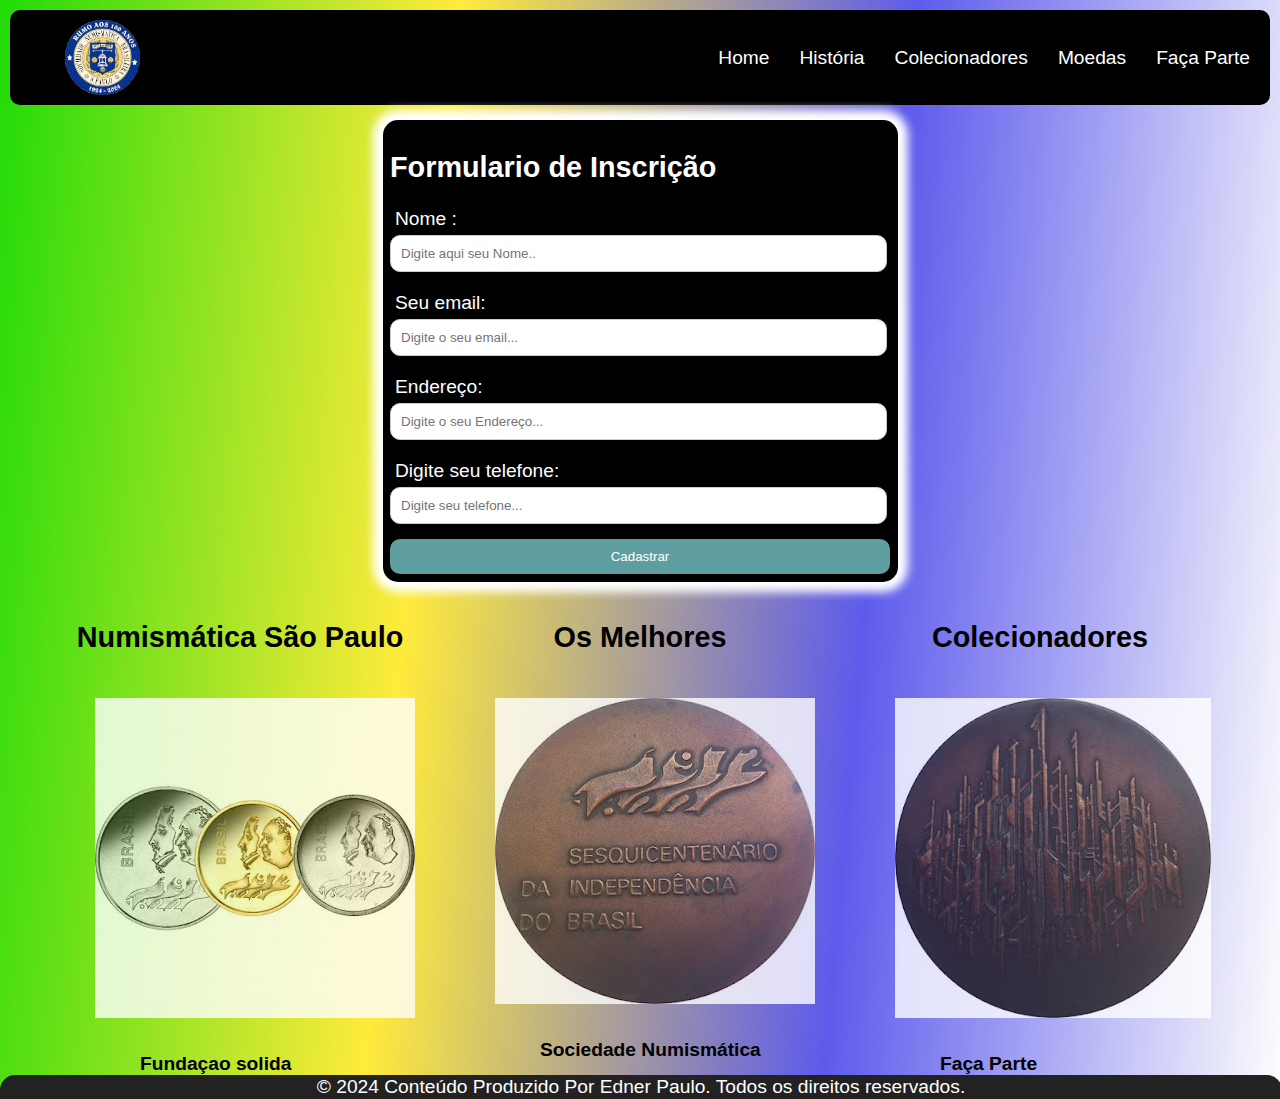
<file: participe.html>
<!DOCTYPE html>
<html lang="pt-br">
<head>
    <meta charset="UTF-8">
    <meta name="viewport" content="width=device-width, initial-scale=1.0">
    <title>Home</title>
    <link rel="stylesheet" type="text/css" href="css/stylo.css">
</head>
<body>
    <header class="header">
        <img src="img/Logo.jpg" alt="Logo" class="logo">
        <nav >
            <ul class="menu">
                <li><a href="index.html">Home</a></li>
                <li><a href="historia.html">História</a></li>
                <li><a href="colecionadores.html">Colecionadores</a></li>
                <li><a href="moedas.html">Moedas</a></li>
                <li><a href="participe.html">Faça Parte</a></li>
            </ul>
        </nav>
    </header>
    <section class="body">
        <div class="conteiner">
            <span>
                <h2>Formulario de Inscrição</h2>
            </span>
            <div id="form">
                <form method="post" id="formulario" onsubmit="return validarFormulario()">
                    <label for="nome">Nome : </label>
                    <input type="text" name="nome" class="nome" placeholder="Digite aqui seu Nome..">
                    
                    <label for="email">Seu email: </label>
                    <input type="text" name="email" class="email" placeholder="Digite o seu email...">
        
                    <label for="endereco">Endereço: </label>
                    <input type="text" name="endereco" class="endereco" placeholder="Digite o seu Endereço...">
        
                    <label for="telefone">Digite seu telefone: </label>
                    <input type="text" name="telefone" class="telefone" placeholder="Digite seu telefone...">
        
                    <button type="submit">Cadastrar</button>
                </form>
            </div>
        </div>
        
    </section>
    <section class="secao" >
            <div>
                <h2 style="text-align: center;">Numismática São Paulo</h2>
                <img src="img/comemorar.jpg" alt="primeiras Moedas">
                <strong>Fundaçao solida</strong> 
            </div>      
            <div>
                <h2 style="text-align: center;"> Os Melhores </h2>
                <img src="img/comemorar3.jpg" alt="primeiras Moedas">
                <strong>Sociedade Numismática </strong>

            
            </div>      
            <div>
                <h2 style="text-align: center;">Colecionadores</h2>
                <img src="img/comemorar2.jpg" alt="primeiras Moedas">
                <strong>Faça Parte</strong>
            </div>
    </section>
<footer> 
    <p>&copy; 2024 Conteúdo Produzido Por Edner Paulo. Todos os direitos reservados.</p>
</footer>
    <script src="js/script.js"></script>
</body>
</html>
</file>
<file: css/style.css>
body ,nav ,ul ,li ,p {
    margin: 0;
    padding: 0;
    list-style: none;
    user-select: none;
    font-size: 1.2rem;
    font-family: Arial;
}
body{
    background: linear-gradient(95deg, #21db08, #ffeb3b, #5e5bec, #fdfdfd);
}
a {
    text-decoration: none;
    color: white;
}
img{
    max-width: 100%;
    display: block;
    border-radius: 15px;
}
.header{
    background-color: black;
    display: flex;
    flex-wrap: wrap;
    justify-content: space-between;
    padding: 10px;
    margin: 10px;
    align-items: center;
    border-radius: 10px;
}
.logo{
    width: 75px;
    height: 75px;
    border-radius: 50px;
    margin-left: 45px;
}
.menu{
    display: flex;
}
.menu li{
    margin-left: 10px;
}
.menu li a{
    display: block;
    padding: 10px;
    
}
.menu li a:hover{
    color: #05089c;
}
.secao{
    display: flex;
    flex-wrap: wrap;
    max-width: 1200px;
    margin: 0 auto;
}
.secao > div{
    flex: 1 1 300px;
    margin: 0 10px 0 10px;  
}
.secao > div > img{
    opacity: 0.8;
    margin: 15px;

}

.secao img:hover{
    transform: scale(1.1);
    border-color: #333;
}
p {
    text-align: center;
}
aside{
    margin: 0;
    padding: 0;
    box-sizing: border-box;
    font-family: 'Times New Roman', Times, serif;
}
.body{
    display: flex;
    justify-content: center;
    align-items: center;
    min-height: 100vh;
}
.Historia{
    display: flex;
    justify-content: center;
    align-items: center;
    gap: 100px 50px;
    flex-wrap: wrap;/*os item quebram*/
    padding: 100px 50px;
    
}
.Historia .card{
    position: relative;
    display: flex;
    justify-content: center;
    align-items: flex-start;
    width: 350px;
    height: 350px;
    background: #fff;
    border-radius: 20px;
    box-shadow: 0 35px 80px rgba(0, 0, 0, .30);  
    transition: 0.5s;
}
.Historia .card:hover{
    height: 400px;
}
.Historia .card .caixaimg{
    position: absolute;
    width: 300px;
    height: 210px;
    border-radius: 15px;
    top: 20px;
    overflow: hidden;
}
.Historia .card .caixaimg img{
    position: absolute;
    top: 0;
    left: 0;
    width: 100%;
    height: 100%;
    /*object-fit: cover; deixa a imagem proporcional*/
    transition: .5s;
}
.Historia .card .conteudo{
    position: absolute;
    top: 250px;
    width: 100%;
    height: 70px;
    text-align: center;
    padding: 0 30px;
    overflow: hidden;
    transition: .8s;
} 
.Historia .card:hover .caixaimg{
    top: -100px;
    scale: .75;
    box-shadow: 0 15px 45px rgba(0, 0, 0, .2);
}  
.Historia .card:hover .conteudo{
    top: 70px;
    height: 350px;
}

.Historia .card .conteudo h3{
    font-size: 1.3rem;
    font-weight: 700;
    line-height: 3rem;
    color: var(--cor);
}  
.Historia .card .conteudo p{
    color: black;
}
/* Rodapé */
footer {
    background-color: #222;
    color: white;
    text-align: center;
    margin-top: 15px;
    padding: 1px ;
    bottom: 0;
    border-radius: 15px 15px 0 0;
    width: 100%;
}
</file>
<file: css/st.css>
body ,nav ,ul ,li ,p {
    margin: 0;
    padding: 0;
    list-style: none;
    user-select: none;
    font-size: 1.2rem;
    font-family: Arial;
}
body{
    background: linear-gradient(95deg, #21db08, #ffeb3b, #5e5bec, #fdfdfd);
}
a {
    text-decoration: none;
    color: white;
}
img{
    max-width: 100%;
    display: block;
    border-radius: 15px;
}
.header{
    background-color: black;
    display: flex;
    flex-wrap: wrap;
    justify-content: space-between;
    padding: 10px;
    margin: 10px;
    align-items: center;
    border-radius: 10px;
}
.logo{
    width: 75px;
    height: 75px;
    border-radius: 50px;
    margin-left: 45px;
}
.menu{
    display: flex;
}
.menu li{
    margin-left: 10px;
}
.menu li a{
    display: block;
    padding: 10px;
    
}
.menu li a:hover{
    color: #05089c;
}

.conteiner{
    display: inline-flex;
   
}
.lista{
        transform-style: preserve-3d;
        perspective: 400px;
        display: flex;
        flex-direction: column;
        gap: 0;
        transition: .5s;
        margin-left: 15px;
    }
.lista li{
        width: 380px;
        height: 100px;
        padding: 15px;
        cursor: pointer;
        display: flex;
        justify-content:flex-start;
        align-items: center;
        gap: 20px;
        border-radius: 6px;
        box-shadow: 0 -15px 25px rgba(0, 0, 0,.25);
        transition: .5s;
        transition-delay: calc(var(--i)* .05s);
        background: #dbdbdb;
}
.lista li:first-child{
        transform: translateY(80px);
        opacity: 0;
    }
    .lista li:nth-child(3){
        transform: translateY(-50px);
        background: #eee;
        opacity: 0;
    }
    .lista li:nth-child(4){
        transform: translateY(-110px);
        background: #fff;
        opacity: 0;
}
    .lista li:nth-child(5){
        transform: translateY(-110px);
        background: #fff;
        opacity: 0;
}
    .lista li:nth-child(6){
        transform: translateY(-110px);
        background: #fff;
        opacity: 0;
}
    .lista li:nth-child(7){
        transform: translateY(-110px);
        background: #fff;
        opacity: 0;
}
    .lista li:nth-child(8){
        transform: translateY(-110px);
        background: #fff;
        opacity: 0;
}
    .lista li:nth-child(9){
        transform: translateY(-110px);
        background: #fff;
        opacity: 0;
}
    .lista li:nth-child(10){
        transform: translateY(-110px);
        background: #fff;
        opacity: 0;
}
.lista:hover{
        gap: 30px;
}
.lista:hover li{
        transform: translateX(0px)translateY(0px);
        background: #fff;
        opacity: 1;
        
}
.lista li img{
        max-width: 100px;
        border-radius: 4px;
        pointer-events: none;/* nao deixa arastar a imagem*/
}
.lista li .conteudo2{
        width: 100%;
}
.lista li .conteudo2 h4{
        font-weight: 600;
        color: #333;
}
.lista li .conteudo2 p{
        position: relative;
        color: #333;
        line-height: 1rem;
}
.lista li .conteudo2 p span{
        position: absolute;
        top: 0;
        height: 0;
        font-size: .75rem;
        color: #888;
        margin-left: 200px;
}


    /* Rodapé */
footer {
    position: static;
    background-color: #222;
    color: white;
    text-align: center;
    margin-top: 15px;
    padding: 1px ;
    bottom: 0;
    border-radius: 15px 15px 0 0;
    width: 100%;
}
</file>
<file: css/stylo.css>
body ,nav ,ul ,li ,p {
    margin: 0;
    padding: 0;
    list-style: none;
    user-select: none;
    font-size: 1.2rem;
    font-family: Arial;
}
body{
    background: linear-gradient(95deg, #21db08, #ffeb3b, #5e5bec, #fdfdfd);
}
a {
    text-decoration: none;
    color: white;
}
img{
    max-width: 100%;
    display: block;
    border-radius: 15px;
}
.header{
    background-color: black;
    display: flex;
    flex-wrap: wrap;
    justify-content: space-between;
    padding: 10px;
    margin: 10px;
    align-items: center;
    border-radius: 10px;
}
.logo{
    width: 75px;
    height: 75px;
    border-radius: 50px;
    margin-left: 45px;
}
.menu{
    display: flex;
}
.menu li{
    margin-left: 10px;
}
.menu li a{
    display: block;
    padding: 10px;
    
}
.menu li a:hover{
    color: #05089c;
}
.body{
    margin: 15px;
    display: flex;
    justify-content: center;
    align-items: center;
}
.conteiner{
    color: white;
    background-color: black;
    border-radius: 15px;
    box-shadow: 0 0 10px 10px ;
    padding: 7.5px;
    max-width: 500px;
    width: 100%;
}
label{
    display: block;
    margin-bottom: 5px;
    margin: 5px;
}
input{
    width: 95%;
    padding: 10px;
    margin-bottom: 15px;
    border: 1px solid #ccc;
    border-radius: 10px;
}
#p{
    color: red;
    visibility: hidden;
  
}
button{
    width: 100%;
    padding: 10px;
    background-color: cadetblue;
    color: #fff;
    border: none;
    border-radius: 10px;
    cursor: pointer;
}
button:hover{
    background-color: aquamarine;
}
.secao{
    display: flex;
    flex-wrap: wrap;
    max-width: 1200px;
    margin: 0 auto;
}
.secao > div{
    flex: 1 1 300px;
    margin: 0 20px 0 20px;  
}
.secao > div > img{
    opacity: 0.8;
    margin: 15px;
    padding: 20px;

}

.secao img:hover{
    transform: scale(1.1);
    border-color: #333;
}
.secao > div > strong{
    margin-left: 80px;
}


/* Rodapé */
footer {
    background-color: #222;
    color: white;
    text-align: center;
    padding: 1px ;
    bottom: 0;
    border-radius: 15px 15px 0 0;
    width: 100%;

}
</file>
